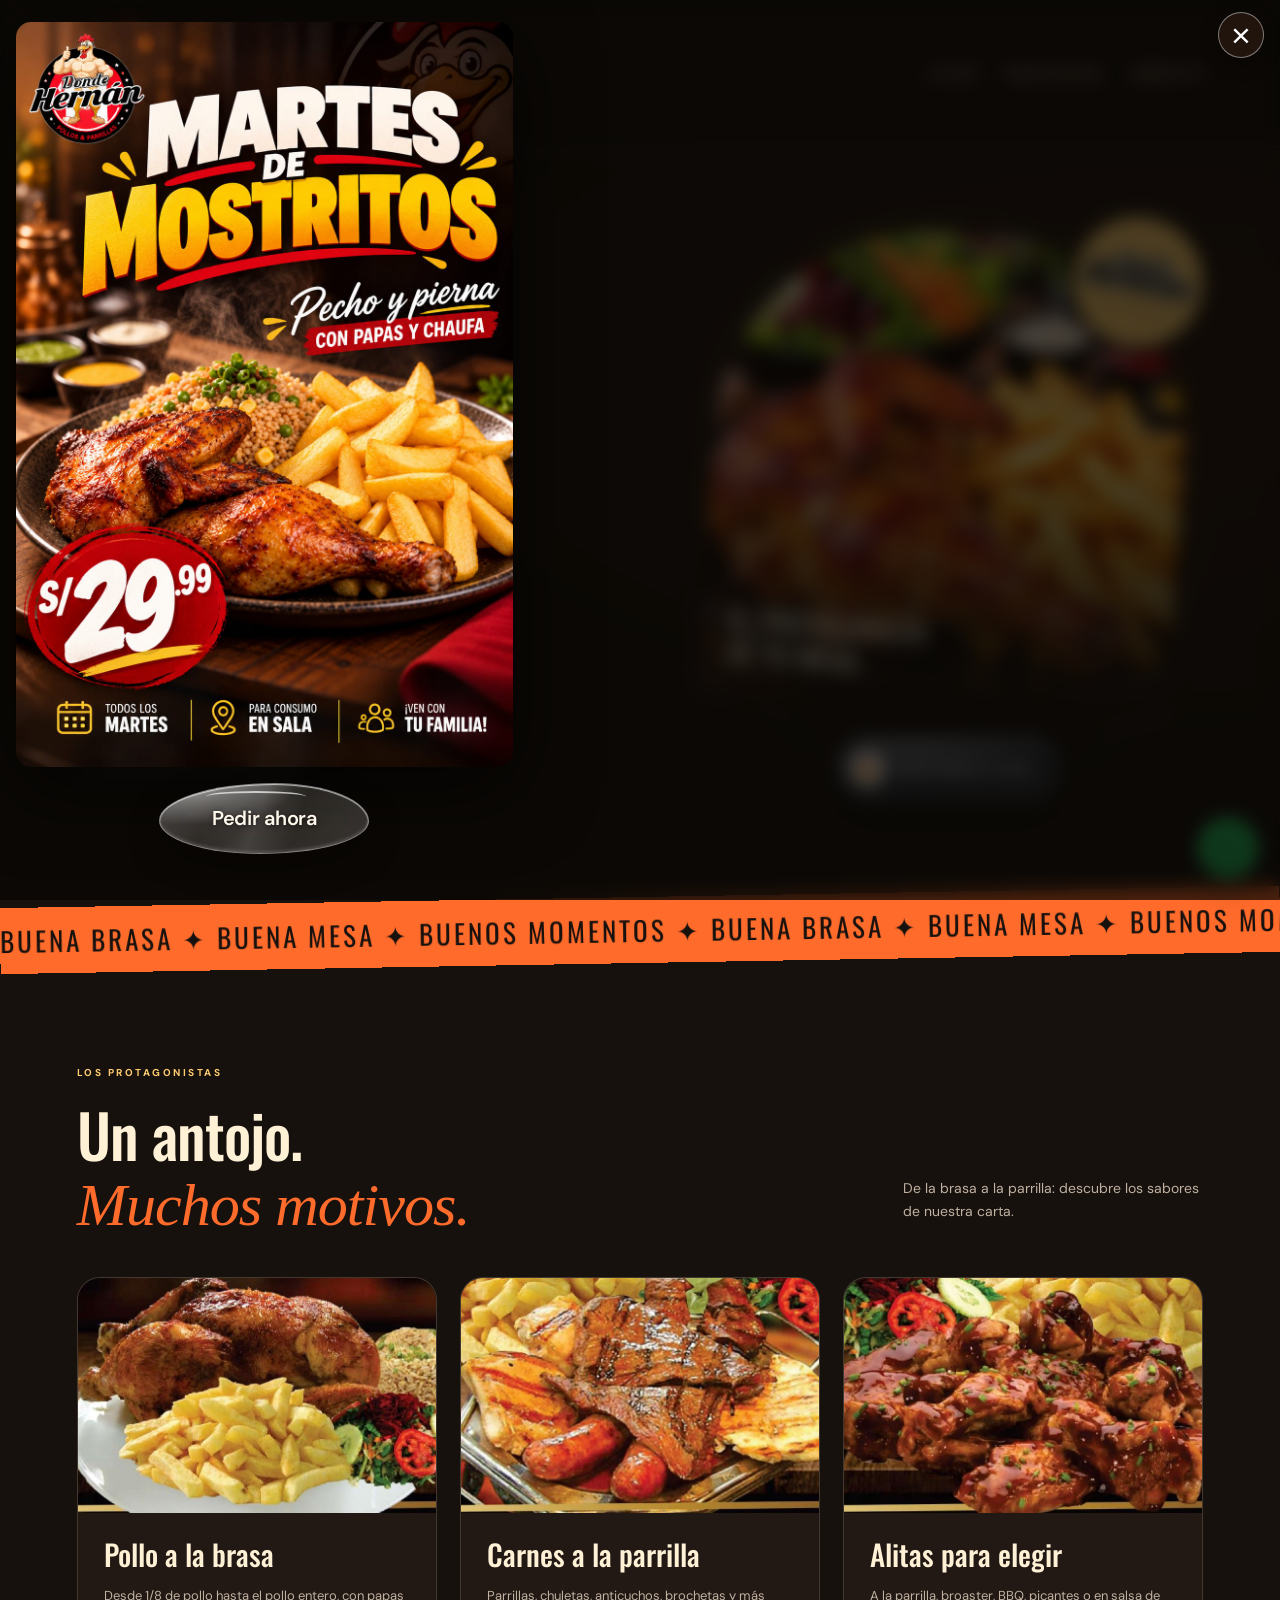
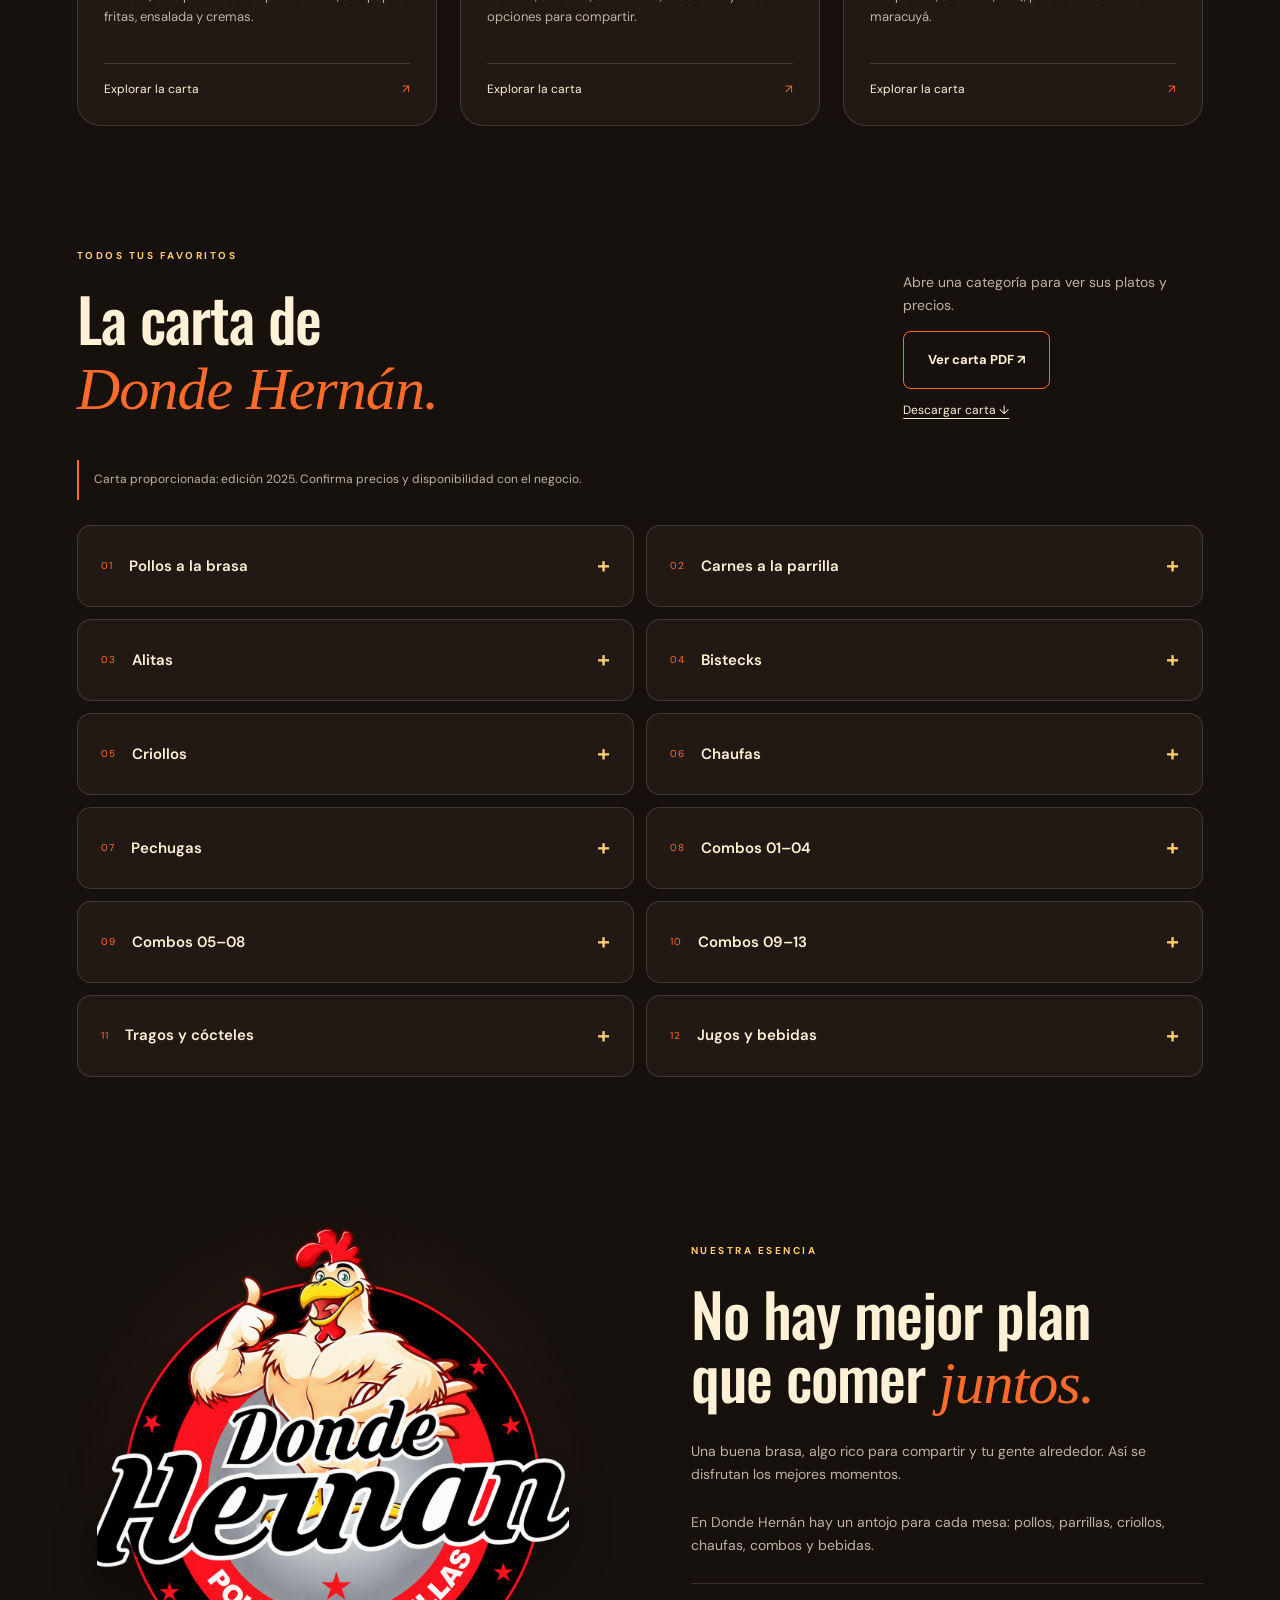
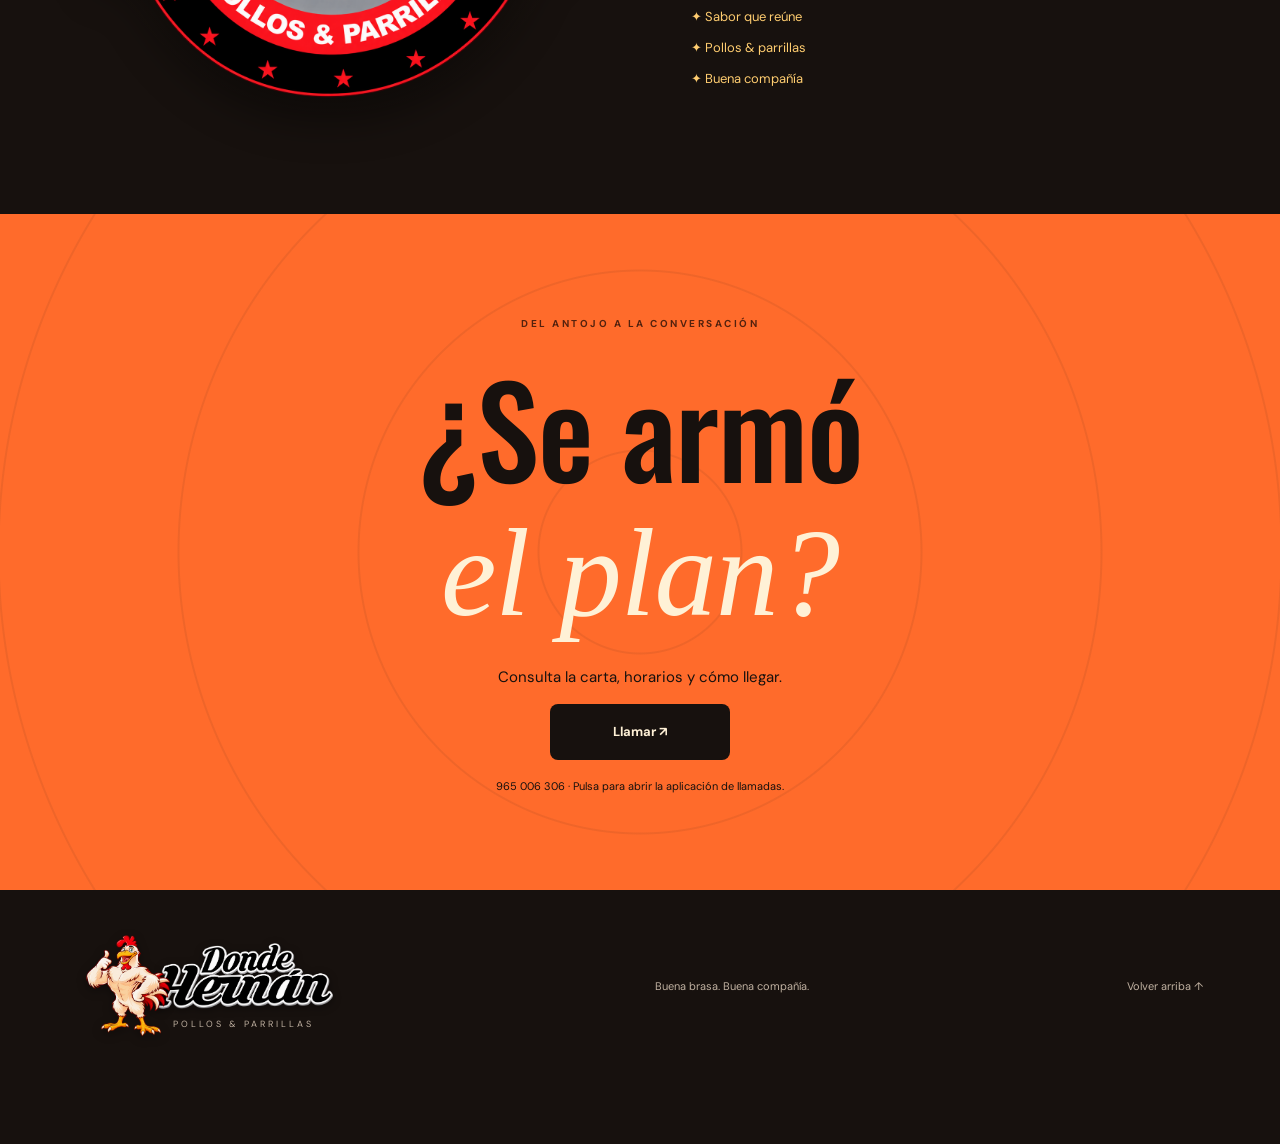
<file: index.html>
<!doctype html><html lang="es"><head><meta charset="utf-8"><meta name="viewport" content="width=device-width, initial-scale=1"><meta name="theme-color" content="#17110e"><meta name="description" content="Donde Hernán: pollos y parrillas. Descubre nuestra carta y encuentra tu próximo gran antojo."><title>Donde Hernán · Pollos & Parrillas</title><link rel="stylesheet" href="style.css"></head><body><details class="promo-popup" open><summary class="promo-close" aria-label="Cerrar anuncio"><span aria-hidden="true">×</span><span class="sr-only">Cerrar anuncio</span></summary><div class="promo-backdrop"></div><div class="promo-content"><img class="promo-image" src="assets/promocion-martes.jpg" alt="Martes de mostritos en Donde Hernán. Pecho y pierna con papas y chaufa, S/ 29.99. Todos los martes, para consumo en sala." width="1024" height="1536" fetchpriority="high"><a class="liquid-glass promo-order" href="https://wa.me/51965006306?text=Hola%20Donde%20Hern%C3%A1n%2C%20quisiera%20consultar%20la%20promoci%C3%B3n%20Martes%20de%20Mostritos%20para%20consumo%20en%20sala." target="_blank" rel="noopener noreferrer">Pedir ahora</a></div></details><a class="skip" href="#inicio">Ir al contenido</a><header><a class="brand" href="#inicio"><img class="brand-mascot" src="assets/gallo.png" alt=""><span class="brand-type"><img class="brand-wordmark" src="assets/donde-hernan.png" alt="Donde Hernán"><small>POLLOS & PARRILLAS</small></span></a><nav aria-label="Navegación"><a href="#carta">La carta</a><a href="#esencia">Nuestra esencia</a><a href="#contacto">Hablemos ↗</a></nav></header><main><section class="hero wrap" id="inicio"><div class="hero-copy"><span class="eyebrow">✦ EL PLAN SE ARMA AQUÍ</span><h1>Hay antojos<br>que piden<br><em>buena brasa.</em></h1><p>Pollo a la brasa, parrillas y una mesa llena de buenos momentos. El sabor tiene nombre: Donde Hernán.</p><div class="actions"><a class="button" href="#carta">Descubre nuestra carta ↗</a><a class="subtle" href="#contacto">Conversemos →</a></div><small class="note">— La mejor parte de la mesa es compartirla.</small></div><div class="hero-art"><div class="hero-image"><img src="assets/pollo-principal.jpg" alt="Pollo a la brasa con papas y ensalada, fotografía de la carta de Donde Hernán" width="840" height="480"><span>EL PROTAGONISTA<br>DE TU MESA.</span></div><div class="stamp stamp-wordmark"><img src="assets/donde-hernan.png" alt="Donde Hernán"><span>POLLOS & PARRILLAS</span></div><button class="tag liquid-glass taste-drop" type="button"><span class="taste-icon" aria-hidden="true">🔥</span><span>Aquí manda el sabor.</span></button></div></section><div class="ticker" aria-hidden="true"><div>BUENA BRASA ✦ BUENA MESA ✦ BUENOS MOMENTOS ✦ BUENA BRASA ✦ BUENA MESA ✦ BUENOS MOMENTOS ✦ </div></div><section class="wrap" id="favoritos"><div class="heading"><div><span class="eyebrow">LOS PROTAGONISTAS</span><h2>Un antojo.<br><em>Muchos motivos.</em></h2></div><p>De la brasa a la parrilla: descubre los sabores de nuestra carta.</p></div><div class="cards"><article class="card"><img src="assets/pollo.jpg" alt="Pollo a la brasa, fotografía de la carta" loading="lazy" width="840" height="480"><div><h3>Pollo a la brasa</h3><p>Desde 1/8 de pollo hasta el pollo entero, con papas fritas, ensalada y cremas.</p><a href="#carta">Explorar la carta <span>↗</span></a></div></article><article class="card"><img src="assets/parrilla.jpg" alt="Carnes a la parrilla, fotografía de la carta" loading="lazy" width="840" height="480"><div><h3>Carnes a la parrilla</h3><p>Parrillas, chuletas, anticuchos, brochetas y más opciones para compartir.</p><a href="#carta">Explorar la carta <span>↗</span></a></div></article><article class="card"><img src="assets/alitas.jpg" alt="Alitas para elegir, fotografía de la carta" loading="lazy" width="840" height="480"><div><h3>Alitas para elegir</h3><p>A la parrilla, broaster, BBQ, picantes o en salsa de maracuyá.</p><a href="#carta">Explorar la carta <span>↗</span></a></div></article></div></section><section class="wrap carta" id="carta"><div class="heading"><div><span class="eyebrow">TODOS TUS FAVORITOS</span><h2>La carta de<br><em>Donde Hernán.</em></h2></div><div><p>Abre una categoría para ver sus platos y precios.</p><a class="button outline" href="assets/carta-2025.pdf" target="_blank" rel="noopener">Ver carta PDF ↗</a><a class="download" href="assets/carta-2025.pdf" download>Descargar carta ↓</a></div></div><p class="notice">Carta proporcionada: edición 2025. Confirma precios y disponibilidad con el negocio.</p><div class="menu-grid"><details class="menu-category"><summary><span class="category-no">01</span>Pollos a la brasa<span class="plus">+</span></summary><div class="menu-sheet"><a href="assets/carta-01.jpg" target="_blank" rel="noopener"><img src="assets/carta-01.jpg" alt="Carta 2025 de Donde Hernán: Pollos a la brasa, platos y precios" loading="lazy" width="990" height="1400"></a><p>Amplía la imagen para leer todos los detalles.</p></div></details><details class="menu-category"><summary><span class="category-no">02</span>Carnes a la parrilla<span class="plus">+</span></summary><div class="menu-sheet"><a href="assets/carta-02.jpg" target="_blank" rel="noopener"><img src="assets/carta-02.jpg" alt="Carta 2025 de Donde Hernán: Carnes a la parrilla, platos y precios" loading="lazy" width="990" height="1400"></a><p>Amplía la imagen para leer todos los detalles.</p></div></details><details class="menu-category"><summary><span class="category-no">03</span>Alitas<span class="plus">+</span></summary><div class="menu-sheet"><a href="assets/carta-03.jpg" target="_blank" rel="noopener"><img src="assets/carta-03.jpg" alt="Carta 2025 de Donde Hernán: Alitas, platos y precios" loading="lazy" width="990" height="1400"></a><p>Amplía la imagen para leer todos los detalles.</p></div></details><details class="menu-category"><summary><span class="category-no">04</span>Bistecks<span class="plus">+</span></summary><div class="menu-sheet"><a href="assets/carta-04.jpg" target="_blank" rel="noopener"><img src="assets/carta-04.jpg" alt="Carta 2025 de Donde Hernán: Bistecks, platos y precios" loading="lazy" width="990" height="1400"></a><p>Amplía la imagen para leer todos los detalles.</p></div></details><details class="menu-category"><summary><span class="category-no">05</span>Criollos<span class="plus">+</span></summary><div class="menu-sheet"><a href="assets/carta-05.jpg" target="_blank" rel="noopener"><img src="assets/carta-05.jpg" alt="Carta 2025 de Donde Hernán: Criollos, platos y precios" loading="lazy" width="990" height="1400"></a><p>Amplía la imagen para leer todos los detalles.</p></div></details><details class="menu-category"><summary><span class="category-no">06</span>Chaufas<span class="plus">+</span></summary><div class="menu-sheet"><a href="assets/carta-06.jpg" target="_blank" rel="noopener"><img src="assets/carta-06.jpg" alt="Carta 2025 de Donde Hernán: Chaufas, platos y precios" loading="lazy" width="990" height="1400"></a><p>Amplía la imagen para leer todos los detalles.</p></div></details><details class="menu-category"><summary><span class="category-no">07</span>Pechugas<span class="plus">+</span></summary><div class="menu-sheet"><a href="assets/carta-07.jpg" target="_blank" rel="noopener"><img src="assets/carta-07.jpg" alt="Carta 2025 de Donde Hernán: Pechugas, platos y precios" loading="lazy" width="990" height="1400"></a><p>Amplía la imagen para leer todos los detalles.</p></div></details><details class="menu-category"><summary><span class="category-no">08</span>Combos 01–04<span class="plus">+</span></summary><div class="menu-sheet"><a href="assets/carta-08.jpg" target="_blank" rel="noopener"><img src="assets/carta-08.jpg" alt="Carta 2025 de Donde Hernán: Combos 01–04, platos y precios" loading="lazy" width="990" height="1400"></a><p>Amplía la imagen para leer todos los detalles.</p></div></details><details class="menu-category"><summary><span class="category-no">09</span>Combos 05–08<span class="plus">+</span></summary><div class="menu-sheet"><a href="assets/carta-09.jpg" target="_blank" rel="noopener"><img src="assets/carta-09.jpg" alt="Carta 2025 de Donde Hernán: Combos 05–08, platos y precios" loading="lazy" width="990" height="1400"></a><p>Amplía la imagen para leer todos los detalles.</p></div></details><details class="menu-category"><summary><span class="category-no">10</span>Combos 09–13<span class="plus">+</span></summary><div class="menu-sheet"><a href="assets/carta-10.jpg" target="_blank" rel="noopener"><img src="assets/carta-10.jpg" alt="Carta 2025 de Donde Hernán: Combos 09–13, platos y precios" loading="lazy" width="990" height="1400"></a><p>Amplía la imagen para leer todos los detalles.</p></div></details><details class="menu-category"><summary><span class="category-no">11</span>Tragos y cócteles<span class="plus">+</span></summary><div class="menu-sheet"><a href="assets/carta-11.jpg" target="_blank" rel="noopener"><img src="assets/carta-11.jpg" alt="Carta 2025 de Donde Hernán: Tragos y cócteles, platos y precios" loading="lazy" width="990" height="1400"></a><p>Amplía la imagen para leer todos los detalles.</p></div></details><details class="menu-category"><summary><span class="category-no">12</span>Jugos y bebidas<span class="plus">+</span></summary><div class="menu-sheet"><a href="assets/carta-12.jpg" target="_blank" rel="noopener"><img src="assets/carta-12.jpg" alt="Carta 2025 de Donde Hernán: Jugos y bebidas, platos y precios" loading="lazy" width="990" height="1400"></a><p>Amplía la imagen para leer todos los detalles.</p></div></details></div></section><section class="wrap about" id="esencia"><div class="logo-panel"><img src="assets/logo.png" alt="Donde Hernán, pollos y parrillas" loading="lazy" width="700" height="700"></div><div><span class="eyebrow">NUESTRA ESENCIA</span><h2>No hay mejor plan<br>que comer <em>juntos.</em></h2><p>Una buena brasa, algo rico para compartir y tu gente alrededor. Así se disfrutan los mejores momentos.</p><p>En Donde Hernán hay un antojo para cada mesa: pollos, parrillas, criollos, chaufas, combos y bebidas.</p><div class="values"><span>✦ Sabor que reúne</span><span>✦ Pollos & parrillas</span><span>✦ Buena compañía</span></div></div></section><section class="contact wrap" id="contacto"><span class="eyebrow">DEL ANTOJO A LA CONVERSACIÓN</span><h2>¿Se armó<br><em>el plan?</em></h2><p>Consulta la carta, horarios y cómo llegar.</p><a class="button dark call-button" href="tel:+51965006306">Llamar ↗</a><small>965 006 306 · Pulsa para abrir la aplicación de llamadas.</small></section></main><footer><a class="brand" href="#inicio"><img class="brand-mascot" src="assets/gallo.png" alt=""><span class="brand-type"><img class="brand-wordmark" src="assets/donde-hernan.png" alt="Donde Hernán"><small>POLLOS & PARRILLAS</small></span></a><p>Buena brasa. Buena compañía.</p><a href="#inicio">Volver arriba ↑</a></footer><a class="whatsapp-float" href="https://wa.me/51965006306?text=Hola%20Donde%20Hern%C3%A1n%2C%20quisiera%20hacer%20un%20pedido." target="_blank" rel="noopener noreferrer" aria-label="Escribir por WhatsApp"><svg viewBox="0 0 32 32" fill="none" aria-hidden="true"><path d="M26.8 5.2A15.2 15.2 0 0 0 3 23.6L1 31l7.6-2A15.2 15.2 0 0 0 31 15.8c0-4-1.5-7.8-4.2-10.6Z" stroke="currentColor" stroke-width="2"/><path d="M10 8c-.8 0-2 1.5-2 3.5 0 5 7.5 12 12 12 2 0 4-1.5 4-2.5l-4-2-2 2c-3-1-6-4-7-7l2-2-2-4h-1Z" fill="currentColor"/></svg></a></body></html>
</file>
<file: style.css>
@import url('https://fonts.googleapis.com/css2?family=DM+Sans:wght@400;500;600;700&family=Oswald:wght@500;600;700&display=swap');
:root{--bg:#17110e;--surface:#221914;--cream:#fff1d6;--muted:#c0b1a1;--orange:#ff6b2b;--yellow:#ffcd70;--line:#fff1d625}*{box-sizing:border-box}html{scroll-behavior:smooth;scroll-padding-top:105px}body{margin:0;background:var(--bg);color:var(--cream);font-family:'DM Sans',sans-serif;line-height:1.65}a{color:inherit;text-decoration:none}img{display:block;max-width:100%}h1,h2,h3,p{margin-top:0}h1,h2,h3{line-height:1.06}h1,h2,h3,.brand{font-family:'Oswald',sans-serif}a:focus-visible,summary:focus-visible{outline:3px solid var(--yellow);outline-offset:6px}::selection{background:var(--orange);color:var(--bg)}.skip{position:fixed;left:12px;top:-90px;z-index:99;background:var(--cream);color:var(--bg);padding:12px}.skip:focus{top:10px}.wrap{padding:95px max(6vw,calc((100vw - 1260px)/2))}header{position:sticky;top:0;z-index:20;display:flex;justify-content:space-between;align-items:center;padding:15px 6vw;gap:20px;background:#17110ef2;backdrop-filter:blur(16px);border-bottom:1px solid var(--line)}.brand{display:flex;align-items:center;gap:12px;line-height:1.2;font-size:23px;font-weight:600}.brand img{width:62px;height:62px;object-fit:contain;border-radius:12px;background:#fff}.brand small{display:block;font:9px 'DM Sans',sans-serif;letter-spacing:3px;color:var(--muted);margin-top:7px}nav{display:flex;gap:30px;font-size:13px}nav a:hover{color:var(--orange)}.hero{display:grid;grid-template-columns:1.05fr 1fr;align-items:center;gap:7%;padding-top:65px;min-height:720px;overflow:hidden;background:radial-gradient(ellipse at 90% 30%,#ff6b2b15,transparent 50%)}.hero-copy{animation:enter .8s both}.eyebrow{font-size:10px;letter-spacing:2.5px;font-weight:700;color:var(--yellow)}h1{font-size:clamp(58px,6.5vw,96px);letter-spacing:-3px;margin:24px 0}em{font-family:Georgia,serif;font-weight:400;color:var(--orange)}.hero p{max-width:430px;color:var(--muted);font-size:16px}.actions{display:flex;align-items:center;gap:25px;flex-wrap:wrap;margin-top:30px}.button{display:inline-flex;justify-content:center;align-items:center;padding:17px 24px;background:var(--orange);color:var(--bg);border-radius:8px;font-size:13px;font-weight:700;transition:transform .25s,box-shadow .25s}.button:hover{transform:translateY(-4px);box-shadow:0 12px 25px #0004}.subtle{font-size:12px;border-bottom:1px solid var(--line);padding:9px 0}.note{display:block;margin-top:35px;font-size:11px;color:var(--muted)}.hero-art{position:relative;padding:20px;animation:enter 1s .15s both;min-width:0}.hero-art:before{content:'';position:absolute;inset:0;border:1px solid var(--line);border-radius:50%;transform:rotate(-12deg)}.hero-image{height:480px;border-radius:45% 45% 20px 20px;overflow:hidden;position:relative;transform:rotate(4deg);background:#45301d}.hero-image img{width:100%;height:100%;object-fit:cover}.hero-image:after{content:'';position:absolute;inset:0;background:linear-gradient(transparent 45%,#17110ee8)}.hero-image>span{position:absolute;bottom:30px;left:28px;z-index:1;font:30px/1.1 'Oswald',sans-serif}.stamp{position:absolute;right:0;top:5px;width:130px;height:130px;border-radius:50%;background:var(--yellow);color:var(--bg);display:flex;flex-direction:column;align-items:center;justify-content:center;font-size:8px;letter-spacing:1px;transform:rotate(12deg);box-shadow:0 0 0 7px var(--bg)}.stamp strong{font:26px 'Oswald',sans-serif}.tag{position:absolute;left:0;bottom:80px;background:var(--cream);color:var(--bg);padding:14px 20px;border-radius:10px;font-size:12px;font-weight:700;animation:float 5s infinite}.ticker{overflow:hidden;background:var(--orange);color:var(--bg);padding:13px 0;transform:rotate(-1deg)}.ticker div{width:max-content;white-space:nowrap;font:27px 'Oswald',sans-serif;letter-spacing:3px;animation:marquee 28s linear infinite}.heading{display:flex;justify-content:space-between;gap:40px;align-items:end;margin-bottom:40px}h2{font-size:clamp(40px,4.7vw,64px);font-weight:500;letter-spacing:-1px;margin:18px 0 0}.heading>p,.heading>div:last-child>p{max-width:300px;font-size:14px;color:var(--muted)}.cards{display:grid;grid-template-columns:repeat(3,1fr);gap:23px}.card{border:1px solid var(--line);border-radius:23px;background:var(--surface);overflow:hidden;transition:transform .3s,border-color .3s}.card:hover{transform:translateY(-7px);border-color:var(--orange)}.card>img{width:100%;height:235px;object-fit:cover}.card>div{padding:26px}h3{font-size:29px;font-weight:500;margin:0 0 15px}.card p{font-size:13px;color:var(--muted);min-height:65px}.card a{display:flex;justify-content:space-between;border-top:1px solid var(--line);padding-top:16px;font-size:12px}.card a span{color:var(--orange)}.carta{padding-top:20px}.outline{background:transparent;color:var(--cream);border:1px solid var(--orange)}.download{display:block;font-size:12px;margin-top:12px;text-decoration:underline;text-underline-offset:4px}.notice{font-size:12px;color:var(--muted);border-left:2px solid var(--orange);padding:10px 15px;margin-bottom:25px}.menu-grid{display:grid;grid-template-columns:1fr 1fr;gap:12px;align-items:start}.menu-category{min-width:0;border:1px solid var(--line);border-radius:14px;background:var(--surface);overflow:hidden}.menu-category summary{display:flex;align-items:center;gap:16px;padding:21px 23px;cursor:pointer;list-style:none;font-weight:600;font-size:15px}.menu-category summary::-webkit-details-marker{display:none}.category-no{font-size:10px;color:var(--orange);font-weight:400;letter-spacing:1px}.plus{margin-left:auto;color:var(--yellow);font-size:23px;transition:transform .2s}.menu-category[open] .plus{transform:rotate(45deg)}.menu-category[open]{border-color:var(--orange)}.menu-sheet{padding:0 12px 10px}.menu-sheet img{width:100%;height:auto;border-radius:6px}.menu-sheet p{font-size:10px;color:var(--muted);text-align:center;margin:12px 0}.about{display:grid;grid-template-columns:1fr 1fr;gap:9%;align-items:center;padding-top:35px}.logo-panel{padding:35px;background:var(--yellow);border-radius:25px;transform:rotate(-3deg)}.logo-panel img{width:100%;height:auto;border-radius:15px}.about p{font-size:14px;color:var(--muted);margin:25px 0 0}.values{display:grid;gap:10px;border-top:1px solid var(--line);margin-top:25px;padding-top:22px;font-size:13px;color:var(--yellow)}.contact{text-align:center;background:var(--orange);color:var(--bg);background-image:repeating-radial-gradient(circle at center,transparent 0 100px,#17110e12 101px 102px,transparent 103px 180px)}.contact .eyebrow{color:#54220e}.contact h2{font-size:clamp(70px,10vw,125px);margin:25px 0}.contact em{color:var(--cream)}.contact p{font-size:15px}.dark{background:var(--bg);color:var(--cream)}.contact small{display:block;font-size:11px;margin-top:17px}footer{display:flex;justify-content:space-between;align-items:center;gap:25px;padding:38px 6vw}footer p,footer>a:last-child{font-size:11px;color:var(--muted);margin:0}footer .brand{font-size:19px}footer .brand img{width:50px;height:50px}@keyframes enter{from{opacity:0;transform:translateY(25px)}to{opacity:1;transform:translateY(0)}}@keyframes float{50%{transform:translateY(-9px)}}@keyframes marquee{to{transform:translateX(-50%)}}@media(max-width:900px){nav{gap:18px}.hero{gap:3%}.hero-image{height:410px}.cards{gap:14px}.card>div{padding:20px}.card>img{height:190px}.card p{min-height:90px}.stamp{width:110px;height:110px}.stamp strong{font-size:22px}}@media(max-width:680px){html{scroll-padding-top:90px}.wrap{padding:65px 6vw}header{padding:12px 5vw;gap:12px}.brand{font-size:17px;gap:9px}.brand img{width:47px;height:47px}.brand small{font-size:7px;letter-spacing:1.6px}nav{gap:14px;font-size:11px}nav a:nth-child(2){display:none}.hero{grid-template-columns:1fr;gap:35px;padding-top:45px}.hero p{font-size:15px}h1{font-size:clamp(53px,12vw,78px);letter-spacing:-2px}.hero-art{max-width:480px;width:100%;margin:auto}.hero-image{height:430px}.hero-image img{object-position:center}.eyebrow{font-size:9px;letter-spacing:2px}.heading{display:block}.heading>p,.heading>div:last-child{margin-top:25px}.heading>div:last-child>p{max-width:none}.cards{grid-template-columns:1fr;max-width:480px;margin:auto}.card>img{height:240px}.card p{min-height:0}.menu-grid{grid-template-columns:1fr}.menu-category summary{padding:19px;font-size:14px}.carta{padding-top:5px}.about{grid-template-columns:1fr;gap:40px}.logo-panel{max-width:420px;margin:auto;padding:25px}.contact h2{font-size:85px}footer{flex-direction:column;text-align:center;padding:35px 6vw}.button{font-size:12px;padding:16px 20px}.tag{left:5px}.contact small{font-size:10px}}@media(max-width:360px){header .brand small{letter-spacing:.5px}.brand{font-size:15px}nav{gap:10px;font-size:10px}.hero-image{height:350px}.stamp{width:100px;height:100px}.actions{gap:17px}.menu-category summary{gap:12px}}@media(prefers-reduced-motion:reduce){html{scroll-behavior:auto}*,*:before,*:after{animation:none!important;transition:none!important}}
/* Vidrio líquido: transparencias, reflejos y profundidad sin JavaScript. */
.brand img{background:transparent;border-radius:0;filter:drop-shadow(0 3px 6px #0005)}
.logo-panel{background:radial-gradient(ellipse,#ffcd7020,transparent 70%);transform:none;padding:20px;border:0}
.logo-panel img{border-radius:0;filter:drop-shadow(0 20px 22px #0007)}
.liquid-glass{position:relative;isolation:isolate;background:linear-gradient(135deg,#ffffff38,#ffffff0c 45%,#ffffff22);border:1px solid #ffffff65;color:#fff8ec;-webkit-backdrop-filter:blur(17px) saturate(1.65);backdrop-filter:blur(17px) saturate(1.65);box-shadow:inset 0 1px 1px #ffffffad,inset 0 -2px 3px #ffffff25,0 12px 35px #0004;text-shadow:0 1px 5px #0009;overflow:hidden}
.liquid-glass:before{content:'';position:absolute;inset:0;z-index:-1;background:radial-gradient(ellipse at 15% 0,#ffffff80,transparent 42%),linear-gradient(110deg,transparent 25%,#ffffff20 47%,transparent 65%);pointer-events:none}
.tag.liquid-glass{position:absolute;border-radius:22px;padding:17px 23px;color:#fff8ec;background-color:#28170e55;font-size:13px;bottom:90px;left:-5px}
.order-poster{margin:0 6vw 70px;min-height:285px;position:relative;display:grid;place-items:center;border-radius:32px;overflow:hidden;border:1px solid var(--line);background:#52301b;isolation:isolate}
.poster-photo{position:absolute;inset:0;background:linear-gradient(90deg,#17110e91,#17110e22,#17110e91),url('assets/pollo.jpg') center 52%/cover;z-index:-2}
.order-poster:after{content:'';position:absolute;inset:0;background:radial-gradient(ellipse at 50% 50%,#ffcd7020,transparent 70%);z-index:-1}
.order-drop{display:grid;place-items:center;min-width:230px;min-height:95px;padding:26px 42px;border-radius:55% 45% 53% 47% / 55% 58% 42% 45%;font-size:24px;font-weight:600;letter-spacing:-.5px;background-color:#23180d38;animation:water-drop 7s ease-in-out infinite;transition:transform .3s,box-shadow .3s}
.order-drop:after{content:'';position:absolute;top:9px;left:22%;width:48%;height:11px;border-top:2px solid #ffffffc9;border-radius:50%;filter:blur(.5px);pointer-events:none}
.order-drop:hover{transform:translateY(-5px) scale(1.04);box-shadow:inset 0 2px 3px #ffffffcc,0 15px 45px #ffcd703b}
.whatsapp-float{position:fixed;right:max(22px,env(safe-area-inset-right));bottom:calc(22px + env(safe-area-inset-bottom));width:60px;height:60px;display:grid;place-items:center;z-index:40;background:#25d366;color:#082e15;border:1px solid #b5ffcf88;border-radius:50%;box-shadow:0 8px 30px #0005;transition:transform .25s}
.whatsapp-float svg{width:31px;height:31px}.whatsapp-float:hover{transform:translateY(-4px) scale(1.06)}.call-button{min-width:180px}footer{padding-bottom:100px}
@keyframes water-drop{0%,100%{border-radius:55% 45% 53% 47% / 55% 58% 42% 45%}50%{border-radius:45% 55% 47% 53% / 48% 45% 55% 52%}}
@supports not (backdrop-filter:blur(1px)){.liquid-glass{background:#493024e8}}
@media(max-width:680px){.order-poster{min-height:220px;margin-bottom:35px;border-radius:24px}.order-drop{min-width:200px;min-height:86px;font-size:22px}.tag.liquid-glass{font-size:11px;padding:14px 17px;left:0;bottom:72px}.hero-image>span{bottom:20px;font-size:25px}.whatsapp-float{width:56px;height:56px;right:17px}.logo-panel{padding:10px}.brand img{width:53px;height:53px}.contact small{max-width:250px;margin:17px auto 0}.call-button{min-height:52px}}
@media(prefers-reduced-motion:reduce){.order-drop{animation:none}}

/* Anuncio de entrada: cierre nativo con details, sin JavaScript. */
.sr-only{position:absolute;width:1px;height:1px;padding:0;margin:-1px;overflow:hidden;clip:rect(0,0,0,0);white-space:nowrap;border:0}
.promo-popup:not([open]){display:none}
.promo-popup[open]{position:fixed;inset:0;z-index:1000;overflow-y:auto;overscroll-behavior:contain;padding:22px 16px 28px;display:grid;justify-items:center;align-content:center;min-height:100dvh}
.promo-backdrop{position:fixed;inset:0;background:#080603b8;-webkit-backdrop-filter:blur(9px);backdrop-filter:blur(9px);z-index:-1}
.promo-content{display:flex;flex-direction:column;align-items:center;gap:16px;width:min(100%,calc((100dvh - 155px)*.666667),540px)}
.promo-image{width:100%;height:auto;max-height:calc(100dvh - 155px);object-fit:contain;border-radius:15px;box-shadow:0 20px 80px #0009}
.promo-close{position:fixed;top:max(12px,env(safe-area-inset-top));right:max(16px,env(safe-area-inset-right));width:46px;height:46px;border-radius:50%;display:grid;place-items:center;list-style:none;cursor:pointer;background:#241710dc;border:1px solid #ffffff70;color:#fff;font:34px/1 Arial,sans-serif;box-shadow:0 5px 20px #0005;z-index:2}
.promo-close::-webkit-details-marker{display:none}.promo-close:hover{background:#a43a20}.promo-close:focus-visible{outline:3px solid var(--yellow);outline-offset:4px}
.promo-order{display:grid;place-items:center;min-width:210px;min-height:66px;padding:18px 33px;border-radius:55% 45% 52% 48% / 53% 54% 46% 47%;font-size:20px;font-weight:600;letter-spacing:-.3px;background-color:#ffffff12;animation:water-drop 7s ease-in-out infinite;transition:transform .2s}
.promo-order:after{content:'';position:absolute;top:7px;left:22%;width:48%;height:9px;border-top:2px solid #ffffffb0;border-radius:50%;pointer-events:none}.promo-order:hover{transform:scale(1.04)}
body:has(.promo-popup[open]){overflow:hidden}
@media(max-width:680px){.promo-popup[open]{padding-top:65px;padding-bottom:20px}.promo-content{width:min(100%,calc((100dvh - 180px)*.666667));gap:14px}.promo-image{max-height:calc(100dvh - 180px);border-radius:10px}.promo-order{min-height:60px;min-width:190px;font-size:18px}.promo-close{width:42px;height:42px}}
@media(max-height:500px){.promo-popup[open]{align-content:start}.promo-content{width:240px}.promo-image{max-height:none}.promo-order{min-width:180px}}
@media(prefers-reduced-motion:reduce){.promo-order{animation:none}}
/* Identidad del encabezado y etiqueta de vidrio refinada. */
header .brand{gap:13px;flex-shrink:0}header .brand .brand-mascot{width:67px;height:82px;object-fit:contain;filter:drop-shadow(0 4px 6px #0005)}
header .brand-type{display:flex;flex-direction:column;align-items:center;gap:7px}
header .brand .brand-wordmark{width:185px;height:68px;object-fit:contain;filter:drop-shadow(0 2px 4px #0006)}
header .brand-type small{margin:0;font:9px 'DM Sans',sans-serif;letter-spacing:3px;color:var(--muted)}
.hero-art{padding-bottom:90px}
.tag.liquid-glass.taste-drop{bottom:2px;left:50%;translate:-50% 0;display:inline-flex;align-items:center;gap:11px;white-space:nowrap;max-width:100%;padding:12px 20px 12px 12px;border-radius:40px;color:#e4e8ef;background:linear-gradient(165deg,#79879d45,#273140b8 48%,#4d5a7055);border:1px solid #a5b1c268;font-family:-apple-system,BlinkMacSystemFont,'Segoe UI',sans-serif;font-size:14px;font-weight:600;letter-spacing:.05px;text-shadow:0 1px 2px #0008;-webkit-backdrop-filter:blur(24px) saturate(1.3);backdrop-filter:blur(24px) saturate(1.3);box-shadow:inset 0 2px 2px #e9f0ff68,inset 0 -2px 4px #c2d0e133,0 12px 30px #0005;cursor:pointer;animation:none;transform-origin:center;transition:transform .48s cubic-bezier(.2,.9,.25,1.5),border-radius .45s,box-shadow .3s}
.taste-drop .taste-icon{display:grid;place-items:center;flex:0 0 36px;width:36px;height:36px;background:#f9fbff;border-radius:50%;font-size:20px;text-shadow:none;box-shadow:0 2px 5px #0002}
.tag.liquid-glass.taste-drop:before{background:linear-gradient(180deg,#dce6ff1c,transparent 45%),radial-gradient(ellipse at 35% 0,#ffffff3b,transparent 60%)}
.taste-drop:after{content:'';position:absolute;inset:5px 12px;border-top:1px solid #ffffff67;border-bottom:1px solid #ccdfff27;border-radius:40px;pointer-events:none;transition:transform .3s,opacity .3s;opacity:.75}
.tag.liquid-glass.taste-drop:hover{transform:translateY(-3px);box-shadow:inset 0 2px 3px #e9f0ff85,inset 0 -2px 4px #c2d0e140,0 16px 30px #0005}
.tag.liquid-glass.taste-drop:active{transform:scaleX(1.075) scaleY(.8);border-radius:48% 52% 46% 54% / 60% 58% 42% 40%;box-shadow:inset 0 3px 9px #0006,inset 0 -2px 4px #ffffff75,0 5px 18px #0003;transition:transform .13s ease-out,border-radius .13s,box-shadow .13s}
.taste-drop:active:after{transform:scaleX(.88) scaleY(1.12);opacity:1}
@media(max-width:900px){header .brand .brand-wordmark{width:150px;height:57px}header .brand .brand-mascot{width:54px;height:72px}header .brand-type small{font-size:8px;letter-spacing:2.4px}}
@media(max-width:680px){header .brand{gap:7px}header .brand .brand-mascot{width:42px;height:59px}header .brand .brand-wordmark{width:116px;height:44px}header .brand-type{gap:5px}header .brand-type small{font-size:6.5px;letter-spacing:1.65px}.hero-art{padding-bottom:86px}.tag.liquid-glass.taste-drop{bottom:3px;left:50%;font-size:12px;padding:10px 16px 10px 10px;gap:9px}.taste-drop .taste-icon{width:32px;height:32px;flex-basis:32px;font-size:18px}}
@media(max-width:380px){header nav{gap:9px;font-size:9px}header .brand .brand-wordmark{width:101px;height:40px}header .brand .brand-mascot{width:36px}header .brand-type small{font-size:6px;letter-spacing:1.3px}}
@media(prefers-reduced-motion:reduce){.tag.liquid-glass.taste-drop{transition:none}.tag.liquid-glass.taste-drop:active{transform:scale(.98)}}

/* Marca unificada: gallo mayor y cola superpuesta a la H. */
header .brand,footer .brand{position:relative;display:flex;align-items:center;gap:0;isolation:isolate;flex-shrink:0}
header .brand .brand-mascot,footer .brand .brand-mascot{position:relative;z-index:2;width:102px;height:116px;object-fit:contain;flex:0 0 102px;margin-right:-28px;background:transparent;border-radius:0;filter:drop-shadow(0 3px 5px #0005);pointer-events:none}
header .brand-type,footer .brand-type{position:relative;z-index:1;display:flex;flex-direction:column;align-items:center;gap:7px}
header .brand .brand-wordmark,footer .brand .brand-wordmark{width:185px;height:68px;object-fit:contain;max-width:none;background:transparent;border-radius:0;filter:drop-shadow(0 2px 4px #0006)}
header .brand-type small,footer .brand-type small{margin:0;font:9px 'DM Sans',sans-serif;letter-spacing:3px;color:var(--muted)}
.stamp.stamp-wordmark{gap:8px;padding:14px 8px}.stamp-wordmark img{width:100%;height:auto;max-height:64px;object-fit:contain}.stamp-wordmark span{font:6.5px 'DM Sans',sans-serif;letter-spacing:1.2px;white-space:nowrap;color:var(--bg)}
@media(max-width:900px){header .brand .brand-mascot,footer .brand .brand-mascot{width:86px;height:98px;flex-basis:86px;margin-right:-24px}header .brand .brand-wordmark,footer .brand .brand-wordmark{width:150px;height:57px}header .brand-type small,footer .brand-type small{font-size:8px;letter-spacing:2.4px}.stamp-wordmark span{font-size:5.5px;letter-spacing:.8px}}
@media(max-width:680px){header .brand .brand-mascot,footer .brand .brand-mascot{width:66px;height:76px;flex-basis:66px;margin-right:-20px}header .brand .brand-wordmark,footer .brand .brand-wordmark{width:116px;height:44px}header .brand-type,footer .brand-type{gap:5px}header .brand-type small,footer .brand-type small{font-size:6.5px;letter-spacing:1.65px}}
@media(max-width:380px){header .brand .brand-mascot{width:59px;height:69px;flex-basis:59px;margin-right:-19px}header .brand .brand-wordmark{width:101px;height:40px}header .brand-type small{font-size:6px;letter-spacing:1.3px}}
</file>
